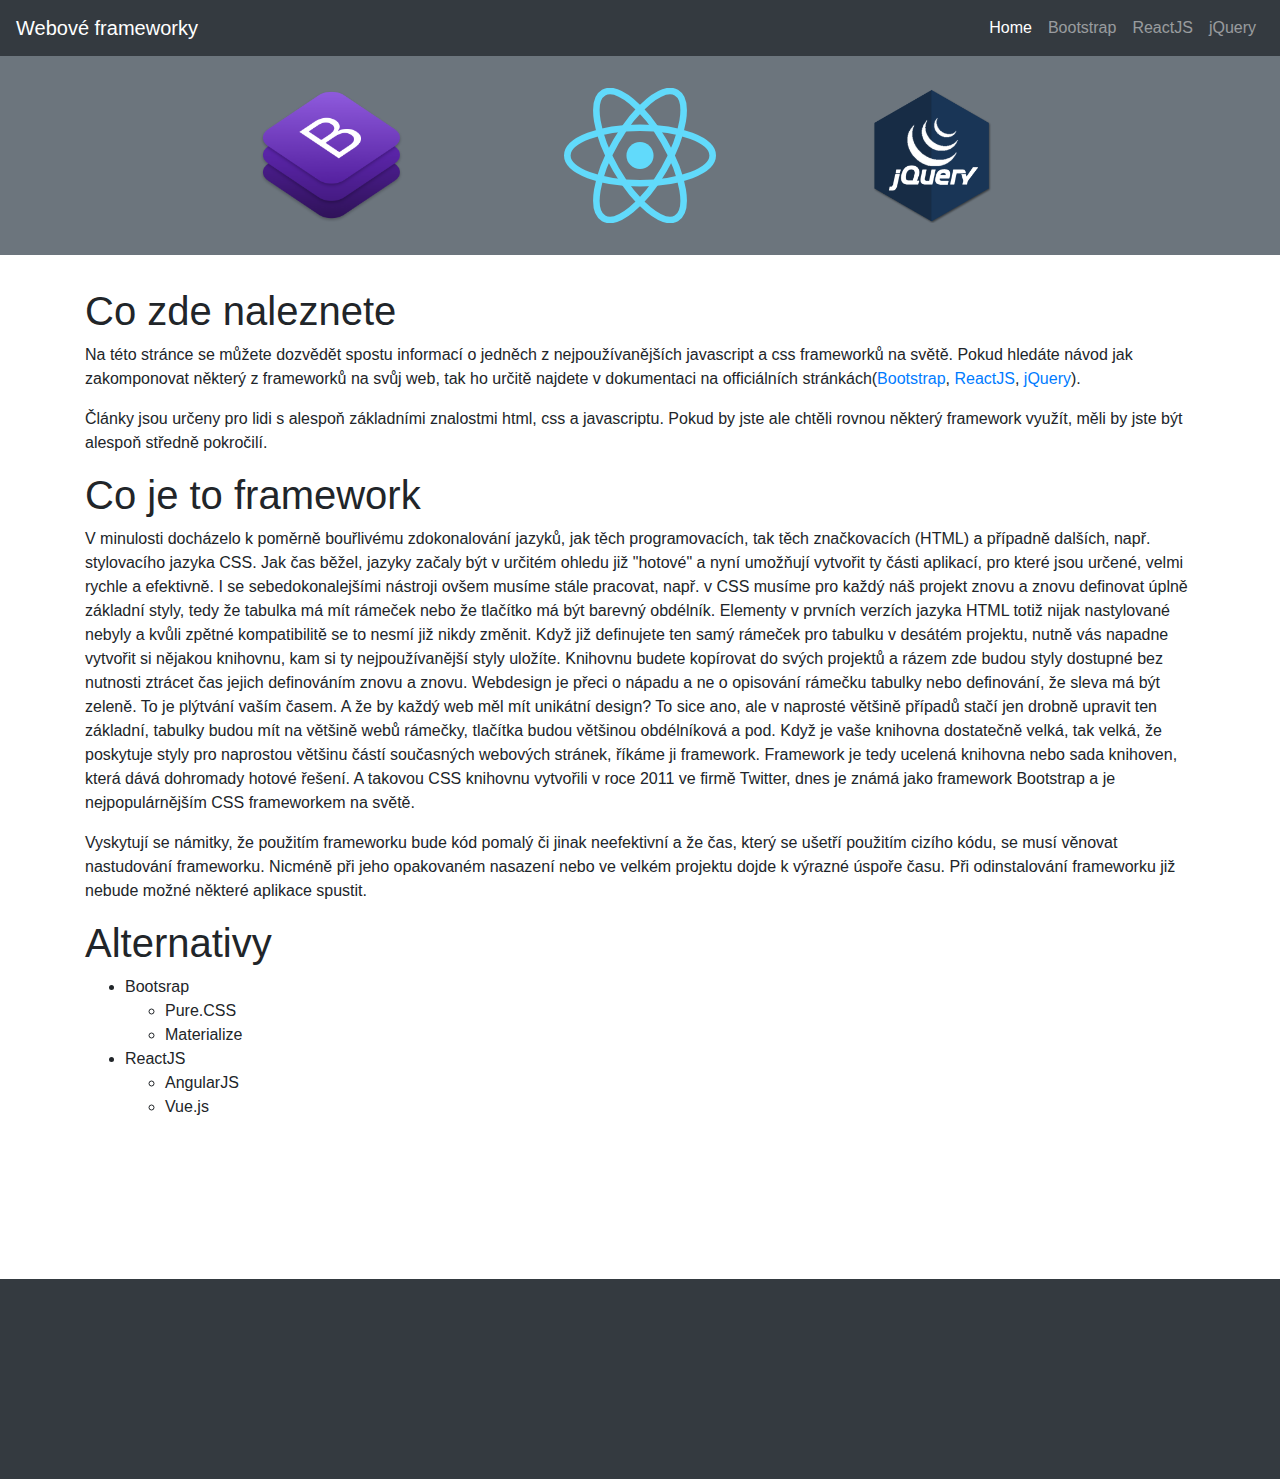
<file: index.html>
<!--</body><meta http-equiv="refresh" content="0; url=reactjs.html" />-->
<!--</body>-->
<!DOCTYPE html>
<html>
	<head>
		<meta charset="UTF-8">
		<meta name="viewport" content="width=device-width, initial-scale=1">
		<link rel="stylesheet" href="https://maxcdn.bootstrapcdn.com/bootstrap/4.0.0/css/bootstrap.min.css">
		<script src="https://ajax.googleapis.com/ajax/libs/jquery/3.3.1/jquery.min.js"></script>
		<script src="https://cdnjs.cloudflare.com/ajax/libs/popper.js/1.12.9/umd/popper.min.js"></script>
		<script src="https://maxcdn.bootstrapcdn.com/bootstrap/4.0.0/js/bootstrap.min.js"></script>
		<link rel="stylesheet" href="styles.css">
		<title>Webové frameworky</title>
		<style type="text/css"></style>
	</head>
	<body>
		
		<nav class="navbar navbar-expand-md bg-dark navbar-dark fixed-top">
			<a class="navbar-brand" href="index.html">Webové frameworky</a>
			<button class="navbar-toggler" type="button" data-toggle="collapse" data-target="#collapsibleNavbar">
			<span class="navbar-toggler-icon"></span>
			</button>
			<div class="collapse navbar-collapse" id="collapsibleNavbar">
				<ul class="navbar-nav ml-auto">
					<li class="nav-item">
						<a class="nav-link active" href="index.html">Home</a>
					</li>
					<li class="nav-item">
						<a class="nav-link" href="bootstrap.html">Bootstrap</a>
					</li>
					<li class="nav-item">
						<a class="nav-link" href="reactjs.html">ReactJS</a>
					</li>
					<li class="nav-item">
						<a class="nav-link" href="jquery.html">jQuery</a>
					</li>
				</ul>
			</div>
		</nav>
		<div class="container-fluid bg-secondary" id="framework">
			<div class="row">
				<div class="col-sm-4 col-12">
					<img id="framework_logo_i1" src="img/bootstrap_logo.png">
				</div>
				<div class="col-sm-4 col-12">
					<img id="framework_logo_i2" src="img/reactjs_logo.svg">
				</div>
				<div class="col-sm-4 col-12">
					<img id="framework_logo_i3" src="img/jquery_logo.gif">
				</div>
			</div>
		</div>
		<main class="container">
			<h1>Co zde naleznete</h1>
			<p>Na této stránce se můžete dozvědět spostu informací o jedněch z nejpoužívanějších javascript a css frameworků na světě. Pokud hledáte návod jak zakomponovat některý z frameworků na svůj web, tak ho určitě najdete v dokumentaci na officiálních stránkách(<a href="https://getbootstrap.com">Bootstrap</a>, <a href="https://reactjs.org">ReactJS</a>, <a href="https://jquery.com">jQuery</a>).
			</p>
			<p>Články jsou určeny pro lidi s alespoň základními znalostmi html, css a javascriptu. Pokud by jste ale chtěli rovnou některý framework využít, měli by jste být alespoň středně pokročilí.</p>
			<h1>Co je to framework</h1>
			<p>V minulosti docházelo k poměrně bouřlivému zdokonalování jazyků, jak těch programovacích, tak těch značkovacích (HTML) a případně dalších, např. stylovacího jazyka CSS. Jak čas běžel, jazyky začaly být v určitém ohledu již "hotové" a nyní umožňují vytvořit ty části aplikací, pro které jsou určené, velmi rychle a efektivně. I se sebedokonalejšími nástroji ovšem musíme stále pracovat, např. v CSS musíme pro každý náš projekt znovu a znovu definovat úplně základní styly, tedy že tabulka má mít rámeček nebo že tlačítko má být barevný obdélník. Elementy v prvních verzích jazyka HTML totiž nijak nastylované nebyly a kvůli zpětné kompatibilitě se to nesmí již nikdy změnit. Když již definujete ten samý rámeček pro tabulku v desátém projektu, nutně vás napadne vytvořit si nějakou knihovnu, kam si ty nejpoužívanější styly uložíte. Knihovnu budete kopírovat do svých projektů a rázem zde budou styly dostupné bez nutnosti ztrácet čas jejich definováním znovu a znovu. Webdesign je přeci o nápadu a ne o opisování rámečku tabulky nebo definování, že sleva má být zeleně. To je plýtvání vaším časem. A že by každý web měl mít unikátní design? To sice ano, ale v naprosté většině případů stačí jen drobně upravit ten základní, tabulky budou mít na většině webů rámečky, tlačítka budou většinou obdélníková a pod. Když je vaše knihovna dostatečně velká, tak velká, že poskytuje styly pro naprostou většinu částí současných webových stránek, říkáme ji framework. Framework je tedy ucelená knihovna nebo sada knihoven, která dává dohromady hotové řešení. A takovou CSS knihovnu vytvořili v roce 2011 ve firmě Twitter, dnes je známá jako framework Bootstrap a je nejpopulárnějším CSS frameworkem na světě.</p>
			<p>Vyskytují se námitky, že použitím frameworku bude kód pomalý či jinak neefektivní a že čas, který se ušetří použitím cizího kódu, se musí věnovat nastudování frameworku. Nicméně při jeho opakovaném nasazení nebo ve velkém projektu dojde k výrazné úspoře času. Při odinstalování frameworku již nebude možné některé aplikace spustit.
			</p>
			<h1>Alternativy</h1>
			<ul>
				<li>Bootsrap
					<ul>
						<li>Pure.CSS</li>
						<li>Materialize </li>
					</ul>
				</li>
				<li>ReactJS
					<ul>
						<li>AngularJS</li>
						<li>Vue.js</li>
					</ul>
				</li>
			
			<br><br><br><br><br><br>
		</main>
		<footer class="container-fluid bg-dark text-light">
		</footer>
		
		
		
		
		<script>
			$(document).ready(hide_header());
			$(window).resize(hide_header());	
			
			function hide_header() {
				if ($(this).width() < 567) {
					$('#framework').hide();
					$('main').css({"margin-top": "56px"});
				}
				else {
					$('#framework').show();
					$('main').css({"margin-top": "0"});
				}
			};
		</script>
	</body>
</html>
</file>
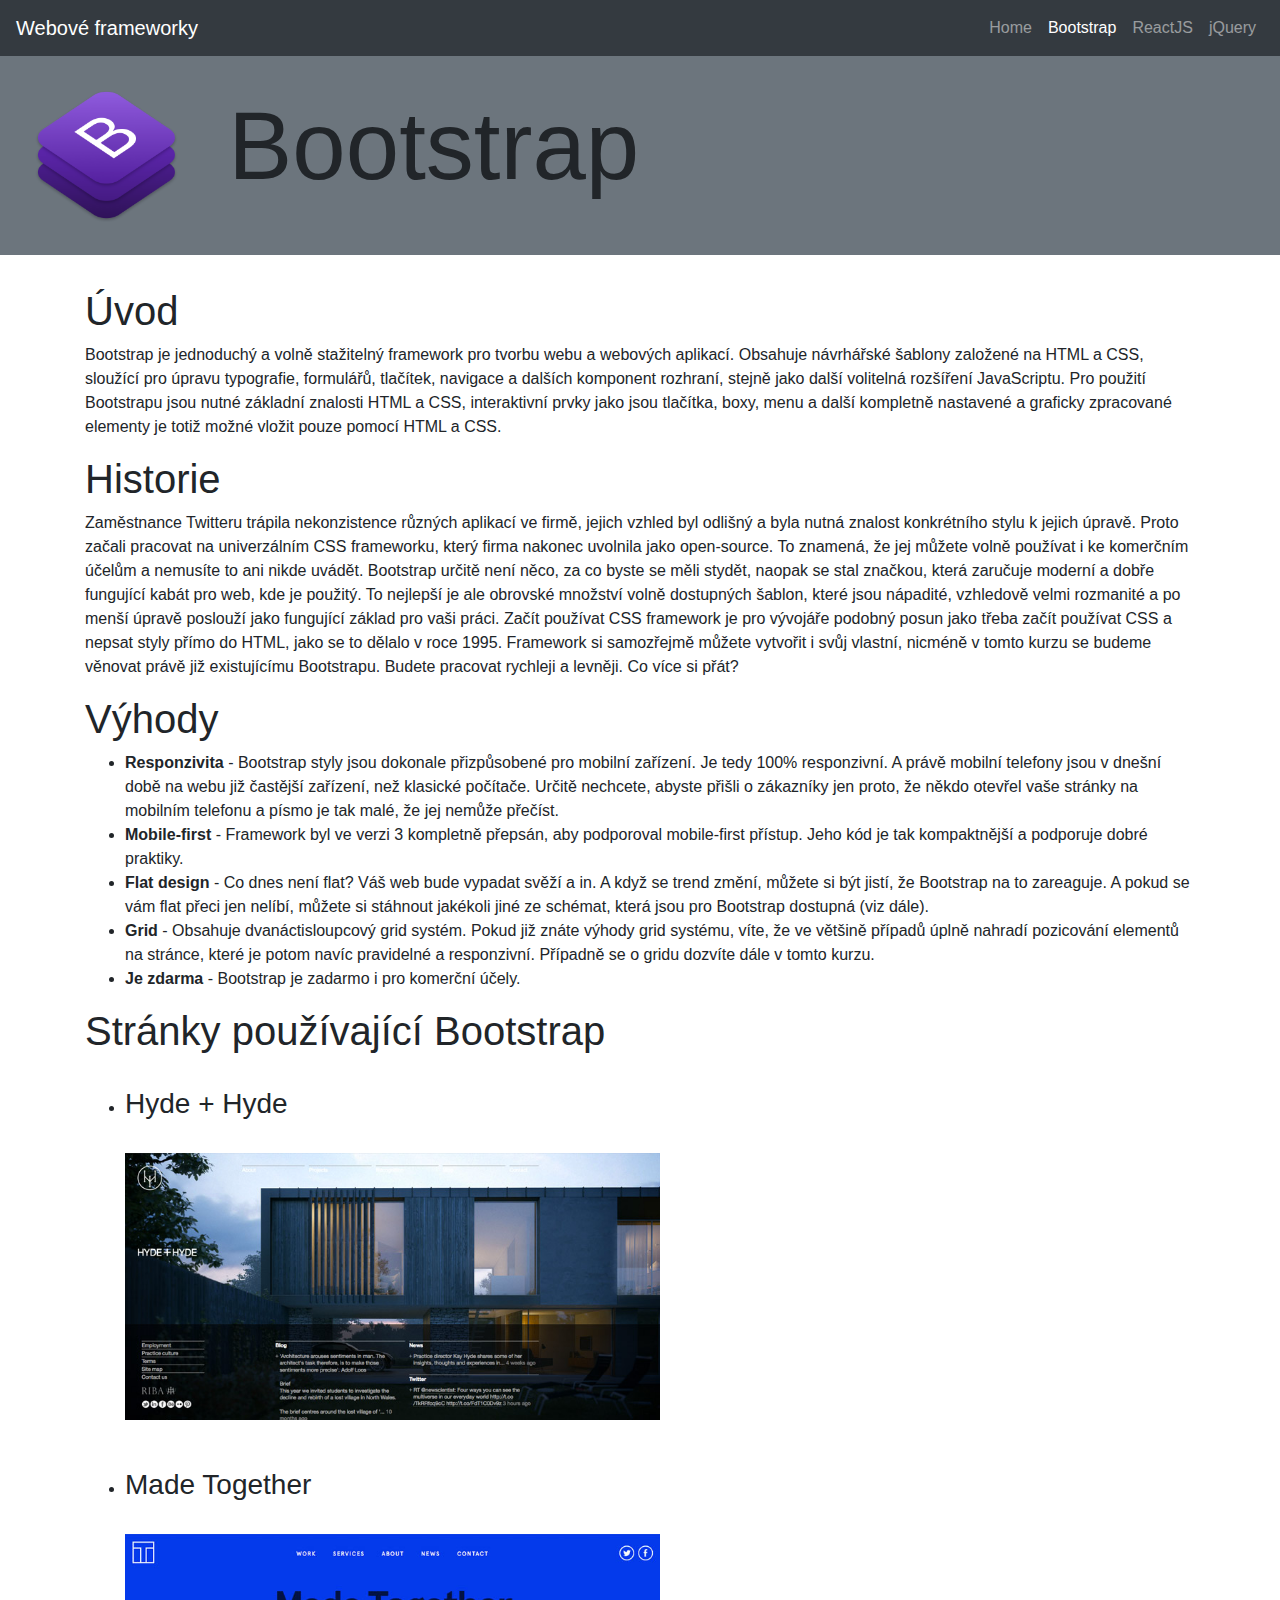
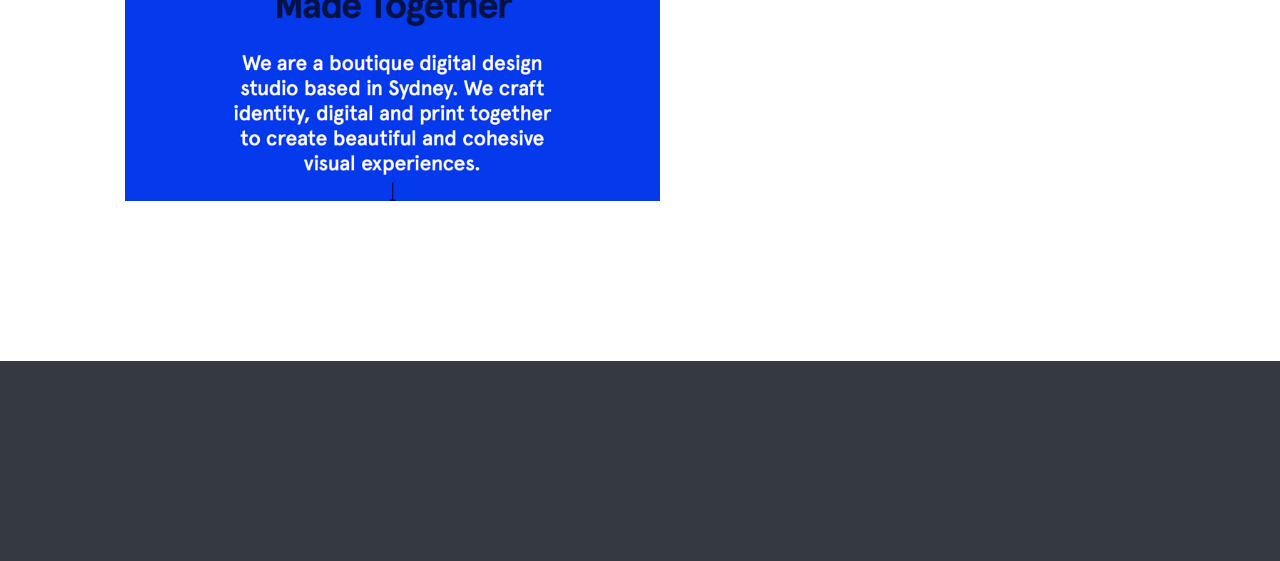
<file: bootstrap.html>
<!--</body>-->
<!DOCTYPE html>
<html>
	<head>
		<meta charset="UTF-8">
		<meta name="viewport" content="width=device-width, initial-scale=1">
		<link rel="stylesheet" href="https://maxcdn.bootstrapcdn.com/bootstrap/4.0.0/css/bootstrap.min.css">
		<script src="https://ajax.googleapis.com/ajax/libs/jquery/3.3.1/jquery.min.js"></script>
		<script src="https://cdnjs.cloudflare.com/ajax/libs/popper.js/1.12.9/umd/popper.min.js"></script>
		<script src="https://maxcdn.bootstrapcdn.com/bootstrap/4.0.0/js/bootstrap.min.js"></script>
		<link rel="stylesheet" href="styles.css">
		<title>Webové frameworky</title>
		<style type="text/css"></style>
	</head>
	<body>
		<nav class="navbar navbar-expand-md bg-dark navbar-dark fixed-top">
			<a class="navbar-brand" href="index.html">Webové frameworky</a>
			<button class="navbar-toggler" type="button" data-toggle="collapse" data-target="#collapsibleNavbar">
			<span class="navbar-toggler-icon"></span>
			</button>
			<div class="collapse navbar-collapse" id="collapsibleNavbar">
				<ul class="navbar-nav ml-auto">
					<li class="nav-item">
						<a class="nav-link" href="index.html">Home</a>
					</li>
					<li class="nav-item">
						<a class="nav-link active" href="bootstrap.html">Bootstrap</a>
					</li>
					<li class="nav-item">
						<a class="nav-link" href="reactjs.html">ReactJS</a>
					</li>
					<li class="nav-item">
						<a class="nav-link" href="jquery.html">jQuery</a>
					</li>
				</ul>
			</div>
		</nav>
		<div class="container-fluid bg-secondary" id="framework">
			<div class="row">
				<div class="col-lg-2 col-md">
					<img id="framework_logo" src="img/bootstrap_logo.png">
				</div>
				<div class="col-lg-10">
					<h1 id="framework_name" class="display-1">Bootstrap</h1>
				</div>
			</div>
		</div>
		<main class="container">
			<h1>Úvod</h1>
			<p>Bootstrap je jednoduchý a volně stažitelný framework pro tvorbu webu a webových aplikací. Obsahuje návrhářské šablony založené
				na HTML a CSS, sloužící pro úpravu typografie, formulářů, tlačítek, navigace a dalších komponent rozhraní, stejně jako
				další volitelná rozšíření JavaScriptu. Pro použití Bootstrapu jsou nutné základní znalosti HTML a CSS, interaktivní prvky
				jako jsou tlačítka, boxy, menu a další kompletně nastavené a graficky zpracované elementy je totiž možné vložit pouze
			pomocí HTML a CSS.</p>
			<h1>Historie</h1>
			<p>Zaměstnance Twitteru trápila nekonzistence různých aplikací ve firmě, jejich vzhled byl odlišný a byla nutná znalost konkrétního
				stylu k jejich úpravě. Proto začali pracovat na univerzálním CSS frameworku, který firma nakonec uvolnila jako open-source.
				To znamená, že jej můžete volně používat i ke komerčním účelům a nemusíte to ani nikde uvádět. Bootstrap určitě není něco,
				za co byste se měli stydět, naopak se stal značkou, která zaručuje moderní a dobře fungující kabát pro web, kde je použitý.
				To nejlepší je ale obrovské množství volně dostupných šablon, které jsou nápadité, vzhledově velmi rozmanité a po menší
				úpravě poslouží jako fungující základ pro vaši práci. Začít používat CSS framework je pro vývojáře podobný posun jako
				třeba začít používat CSS a nepsat styly přímo do HTML, jako se to dělalo v roce 1995. Framework si samozřejmě můžete vytvořit
				i svůj vlastní, nicméně v tomto kurzu se budeme věnovat právě již existujícímu Bootstrapu. Budete pracovat rychleji a
			levněji. Co více si přát?</p>
			<h1>Výhody</h1>
			<ul>
				<li>
					<b>Responzivita</b> - Bootstrap styly jsou dokonale přizpůsobené pro mobilní zařízení. Je tedy 100% responzivní. A právě
					mobilní telefony jsou v dnešní době na webu již častější zařízení, než klasické počítače. Určitě nechcete, abyste přišli
					o zákazníky jen proto, že někdo otevřel vaše stránky na mobilním telefonu a písmo je tak malé, že jej nemůže přečíst.
				</li>
				<li>
					<b>Mobile-first</b> - Framework byl ve verzi 3 kompletně přepsán, aby podporoval mobile-first přístup. Jeho kód je tak kompaktnější
					a podporuje dobré praktiky.
				</li>
				<li>
					<b>Flat design</b> - Co dnes není flat? Váš web bude vypadat svěží a in. A když se trend změní, můžete si být jistí, že
					Bootstrap na to zareaguje. A pokud se vám flat přeci jen nelíbí, můžete si stáhnout jakékoli jiné ze schémat, která jsou
					pro Bootstrap dostupná (viz dále).
				</li>
				<li>
					<b>Grid</b> - Obsahuje dvanáctisloupcový grid systém. Pokud již znáte výhody grid systému, víte, že ve většině případů úplně
					nahradí pozicování elementů na stránce, které je potom navíc pravidelné a responzivní. Případně se o gridu dozvíte dále
					v tomto kurzu.
				</li>
				<li>
					<b>Je zdarma</b> - Bootstrap je zadarmo i pro komerční účely.
				</li>
			</ul>
			<h1>Stránky používající Bootstrap</h1>
			<br>
			<ul id="web_examples_li">
				<li>
					<h3>Hyde + Hyde</h3>
				</li>
				<br>
				<a href="https://www.hydearchitects.com" target="_blank">
					<img class="web_examples_img" src="img/hyde+hyde.jpg">
				</a>
				<br>
				<br>
				<br>
				<li>
					<h3>Made Together</h3>
				</li>
				<br>
				<a href="http://madetogether.com.au" target="_blank">
					<img class="web_examples_img" src="img/made-together.jpg">
				</a>
			</ul>
			<br>
			<br>
			<br>
			<br>
			<br>
			<br>
		</main>
		<footer class="container-fluid bg-dark text-light">
		</footer>
	</body>
</html>
</file>
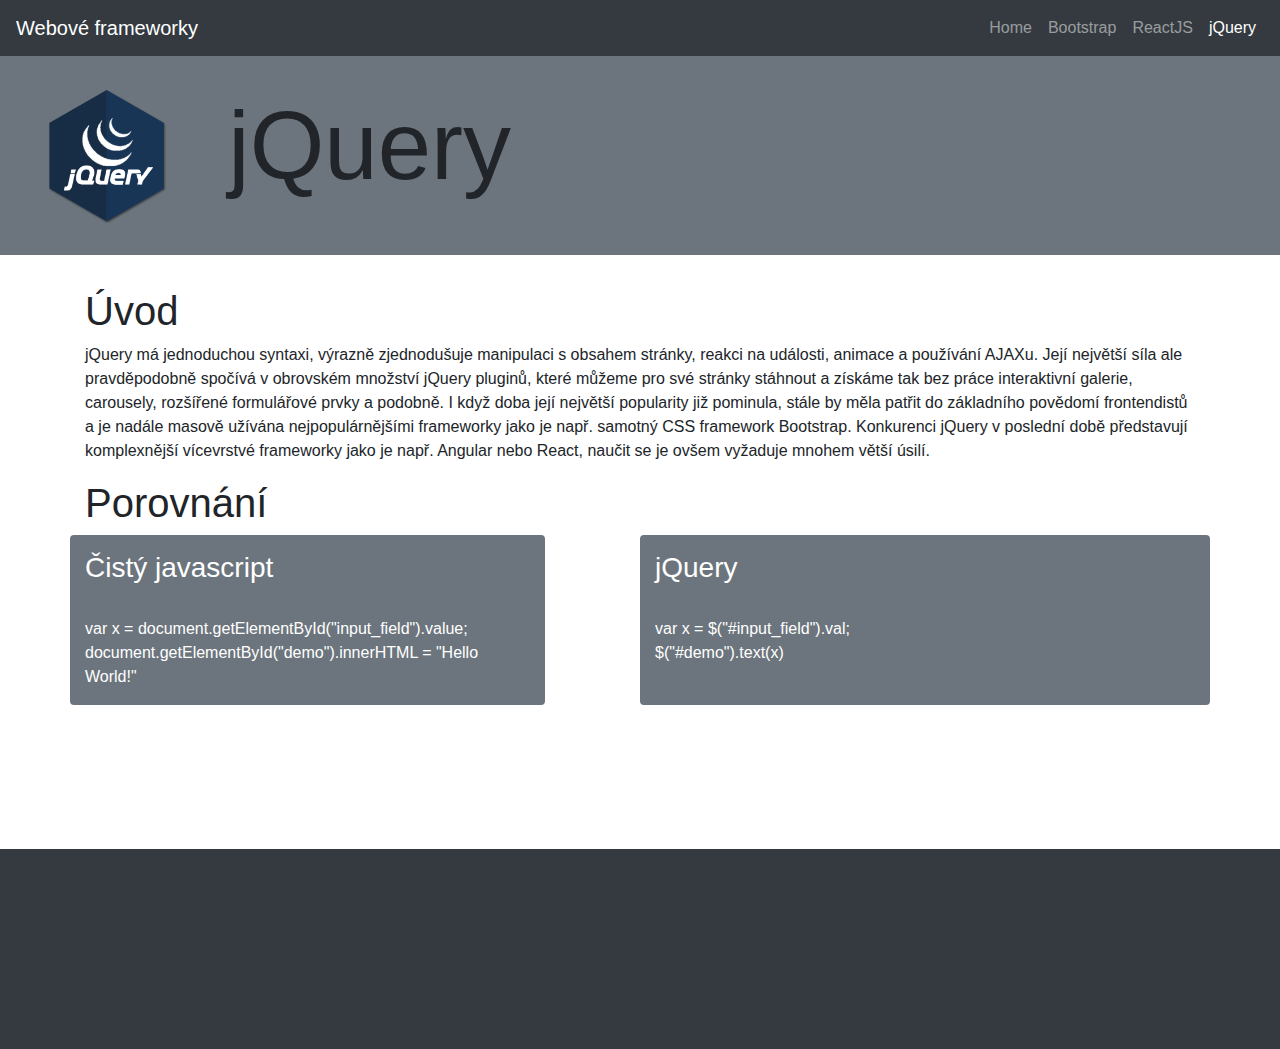
<file: jquery.html>
<!--</body>-->
<!DOCTYPE html>
<html>
  <head>
    <meta charset="UTF-8">
    <meta name="viewport" content="width=device-width, initial-scale=1">
    <link rel="stylesheet" href="https://maxcdn.bootstrapcdn.com/bootstrap/4.0.0/css/bootstrap.min.css">
    <script src="https://ajax.googleapis.com/ajax/libs/jquery/3.3.1/jquery.min.js"></script>
    <script src="https://cdnjs.cloudflare.com/ajax/libs/popper.js/1.12.9/umd/popper.min.js"></script>
    <script src="https://maxcdn.bootstrapcdn.com/bootstrap/4.0.0/js/bootstrap.min.js"></script>
    <link rel="stylesheet" href="styles.css">
    <title>Webové frameworky</title>
    <style type="text/css"></style>
  </head>
  <body>
    
    <nav class="navbar navbar-expand-md bg-dark navbar-dark fixed-top">
      <a class="navbar-brand" href="index.html">Webové frameworky</a>
      <button class="navbar-toggler" type="button" data-toggle="collapse" data-target="#collapsibleNavbar">
      <span class="navbar-toggler-icon"></span>
      </button>
      <div class="collapse navbar-collapse" id="collapsibleNavbar">
        <ul class="navbar-nav ml-auto">
          <li class="nav-item">
            <a class="nav-link" href="index.html">Home</a>
          </li>
          <li class="nav-item">
            <a class="nav-link" href="bootstrap.html">Bootstrap</a>
          </li>
          <li class="nav-item">
            <a class="nav-link" href="reactjs.html">ReactJS</a>
          </li>
          <li class="nav-item">
            <a class="nav-link active" href="jquery.html">jQuery</a>
          </li>
        </ul>
      </div>
    </nav>
    <div class="container-fluid bg-secondary" id="framework">
      <div class="row">
        <div class="col-lg-2 col-md"><img id="framework_logo" src="img/jquery_logo.gif"></div>
        <div class="col-lg-10"><h1 id="framework_name" class="display-1">jQuery</h1></div>
      </div>
    </div>
    <main class="container">
      <h1>Úvod</h1>
      <p>jQuery má jednoduchou syntaxi, výrazně zjednodušuje manipulaci s obsahem stránky, reakci na události, animace a používání AJAXu. Její největší síla ale pravděpodobně spočívá v obrovském množství jQuery pluginů, které můžeme pro své stránky stáhnout a získáme tak bez práce interaktivní galerie, carousely, rozšířené formulářové prvky a podobně. I když doba její největší popularity již pominula, stále by měla patřit do základního povědomí frontendistů a je nadále masově užívána nejpopulárnějšími frameworky jako je např. samotný CSS framework Bootstrap. Konkurenci jQuery v poslední době představují komplexnější vícevrstvé frameworky jako je např. Angular nebo React, naučit se je ovšem vyžaduje mnohem větší úsilí.</p>
      <h1></h1>
      <p>
      </p>
      <h1>Porovnání</h1>
      <div class="row">
        <div class="code col-lg-5 bg-secondary rounded text-white">
          <h3>Čistý javascript</h3>
          <br>
            var x = document.getElementById("input_field").value;
            <br>
            document.getElementById("demo").innerHTML = "Hello World!"
        </div>
        <!--MEZERA-->
        <div class="col-lg-1">
        </div>

        <div class="code col-lg-6 bg-secondary rounded text-white">
          <h3>jQuery</h3>
          <br>
            var x = $("#input_field").val;
            <br>
            $("#demo").text(x)
        </div>
      </div>



      <br><br><br><br><br><br>
    </main>
    <footer class="container-fluid bg-dark text-light">
    </footer>
  </body>
</html>
</file>
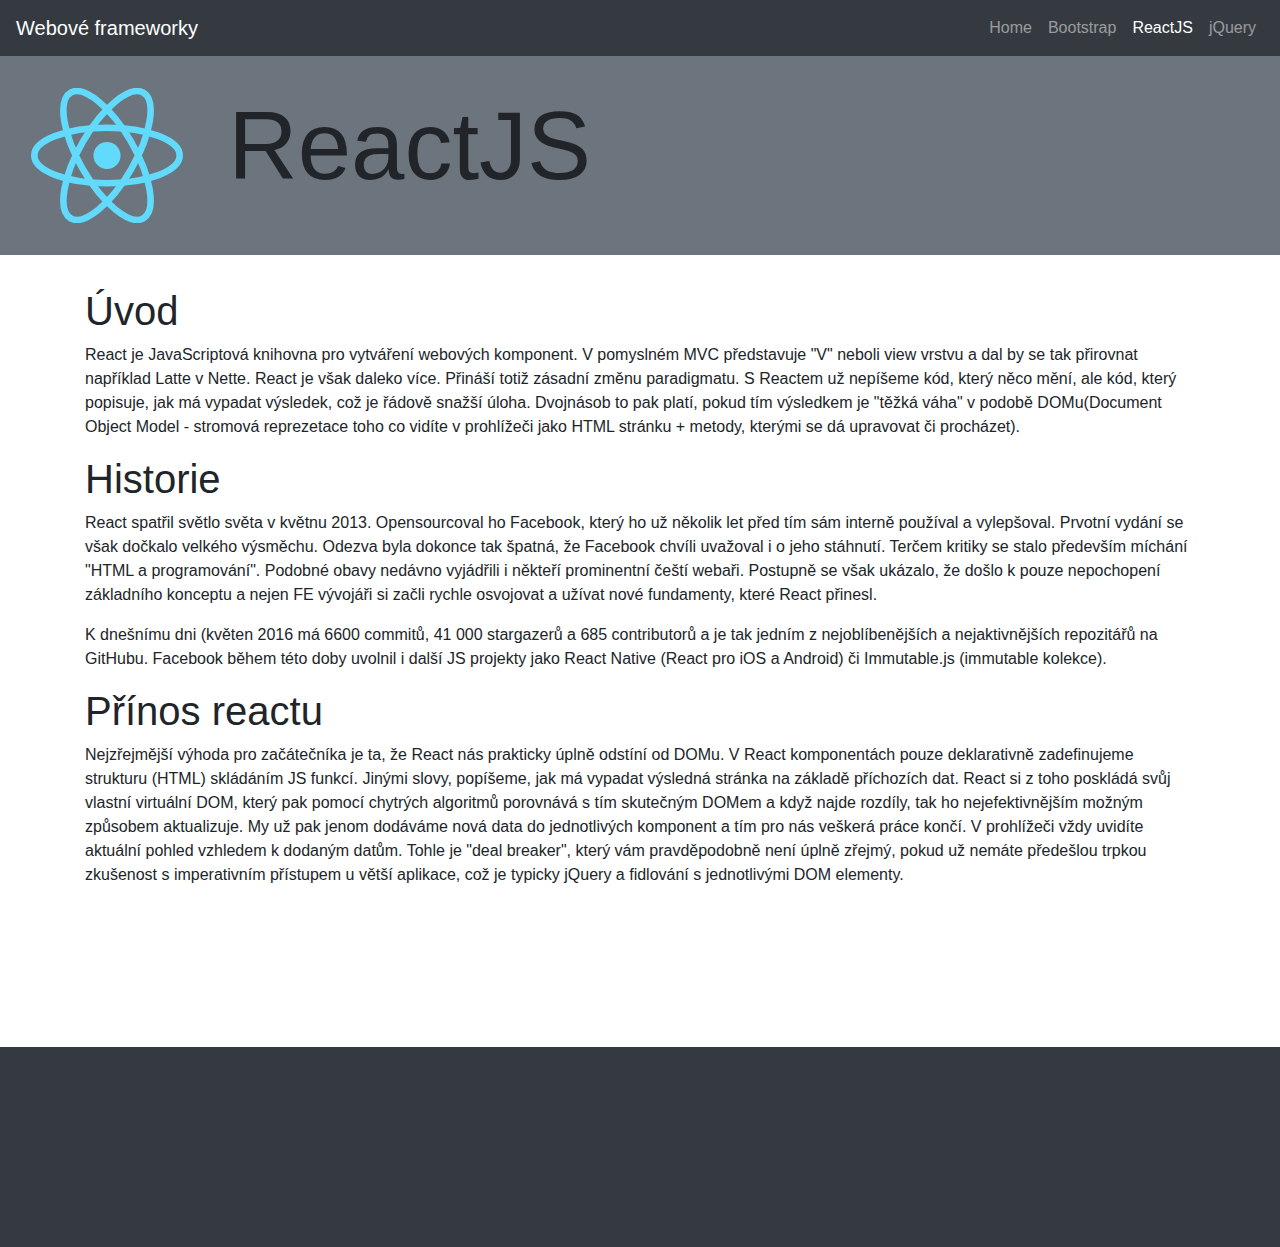
<file: reactjs.html>
<!--</body>-->
<!DOCTYPE html>
<html>
  <head>
    <meta charset="UTF-8">
    <meta name="viewport" content="width=device-width, initial-scale=1">
    <link rel="stylesheet" href="https://maxcdn.bootstrapcdn.com/bootstrap/4.0.0/css/bootstrap.min.css">
    <script src="https://ajax.googleapis.com/ajax/libs/jquery/3.3.1/jquery.min.js"></script>
    <script src="https://cdnjs.cloudflare.com/ajax/libs/popper.js/1.12.9/umd/popper.min.js"></script>
    <script src="https://maxcdn.bootstrapcdn.com/bootstrap/4.0.0/js/bootstrap.min.js"></script>
    <link rel="stylesheet" href="styles.css">
    <title>Webové frameworky</title>
    <style type="text/css"></style>
  </head>
  <body>
    
    <nav class="navbar navbar-expand-md bg-dark navbar-dark fixed-top">
      <a class="navbar-brand" href="index.html">Webové frameworky</a>
      <button class="navbar-toggler" type="button" data-toggle="collapse" data-target="#collapsibleNavbar">
      <span class="navbar-toggler-icon"></span>
      </button>
      <div class="collapse navbar-collapse" id="collapsibleNavbar">
        <ul class="navbar-nav ml-auto">
          <li class="nav-item">
            <a class="nav-link" href="index.html">Home</a>
          </li>
          <li class="nav-item">
            <a class="nav-link" href="bootstrap.html">Bootstrap</a>
          </li>
          <li class="nav-item">
            <a class="nav-link active" href="reactjs.html">ReactJS</a>
          </li>
          <li class="nav-item">
            <a class="nav-link" href="jquery.html">jQuery</a>
          </li>
        </ul>
      </div>
    </nav>

    <div class="container-fluid bg-secondary" id="framework">
      <div class="row">
        <div class="col-lg-2 col-md"><img id="framework_logo" src="img/reactjs_logo.svg"></div>
        <div class="col-lg-10"><h1 id="framework_name" class="display-1">ReactJS</h1></div>
      </div>
    </div>

    <main class="container">
      <h1>Úvod</h1>
      <p>React je JavaScriptová knihovna pro vytváření webových komponent. V pomyslném MVC představuje "V" neboli view vrstvu a dal by se tak přirovnat například Latte v Nette. React je však daleko více. Přináší totiž zásadní změnu paradigmatu. S Reactem už nepíšeme kód, který něco mění, ale kód, který popisuje, jak má vypadat výsledek, což je řádově snažší úloha. Dvojnásob to pak platí, pokud tím výsledkem je "těžká váha" v podobě DOMu(Document Object Model - stromová reprezetace toho co vidíte v prohlížeči jako HTML stránku + metody, kterými se dá upravovat či procházet).
      </p>
      <h1>Historie</h1>
      <p>React spatřil světlo světa v květnu 2013. Opensourcoval ho Facebook, který ho už několik let před tím sám interně používal a vylepšoval. Prvotní vydání se však dočkalo velkého výsměchu. Odezva byla dokonce tak špatná, že Facebook chvíli uvažoval i o jeho stáhnutí. Terčem kritiky se stalo především míchání "HTML a programování". Podobné obavy nedávno vyjádřili i někteří prominentní čeští webaři. Postupně se však ukázalo, že došlo k pouze nepochopení základního konceptu a nejen FE vývojáři si začli rychle osvojovat a užívat nové fundamenty, které React přinesl.
      </p>
      <p>
        K dnešnímu dni (květen 2016 má 6600 commitů, 41 000 stargazerů a 685 contributorů a je tak jedním z nejoblíbenějších a nejaktivnějších repozitářů na GitHubu. Facebook během této doby uvolnil i další JS projekty jako React Native (React pro iOS a Android) či Immutable.js (immutable kolekce).
      </p>
      <h1>Přínos reactu</h1>
      <p>Nejzřejmější výhoda pro začátečníka je ta, že React nás prakticky úplně odstíní od DOMu. V React komponentách pouze deklarativně zadefinujeme strukturu (HTML) skládáním JS funkcí. Jinými slovy, popíšeme, jak má vypadat výsledná stránka na základě příchozích dat. React si z toho poskládá svůj vlastní virtuální DOM, který pak pomocí chytrých algoritmů porovnává s tím skutečným DOMem a když najde rozdíly, tak ho nejefektivnějším možným způsobem aktualizuje. My už pak jenom dodáváme nová data do jednotlivých komponent a tím pro nás veškerá práce končí. V prohlížeči vždy uvidíte aktuální pohled vzhledem k dodaným datům. Tohle je "deal breaker", který vám pravděpodobně není úplně zřejmý, pokud už nemáte předešlou trpkou zkušenost s imperativním přístupem u větší aplikace, což je typicky jQuery a fidlování s jednotlivými DOM elementy.
      </p>
      <br><br><br><br><br><br>
    </main>
    <footer class="container-fluid bg-dark text-light">
    </footer>
  </body>
</html>
</file>
<file: styles.css>
a {text-decoration: none;}
main {padding-top: 2em}
button:focus {outline: 0;}
footer {height: 200px}

/*
#web_examples_li {
	list-style-type:none;
}
*/

.web_examples_img {
	width: 50%;
	-webkit-transition: opacity 0.3s;
    transition: opacity 0.3s;
}
.web_examples_img:hover {
	opacity: 0.8;
}
.code {
	padding-top: 1rem;
	padding-bottom: 1rem;

}



#framework {padding-top: 2em; padding-bottom: 2em; margin-top: 56px}
#framework_logo, #framework_logo_i1, #framework_logo_i2, #framework_logo_i3 {
	height: 135px;
	display: block;
    margin-left: auto;
    margin-right: auto;}
#framework_logo_i1{
	margin-left: auto;
    margin-right: 0;}
#framework_logo_i3{
	margin-left: 0;
    margin-right: auto;}

@media screen and (max-width: 450px){
	.display-1 {font-size: 5rem;}
}
@media screen and (max-width: 400px){
	.display-1 {font-size: 4rem; text-align: center;}
}
@media screen and (max-width: 992px){
	#framework_name {
		text-align:center;
	}
	.web_examples_img {
		width: 90%;
		}
}

@media screen and (max-width: 576px){
	#framework_logo_i1, #framework_logo_i3 {
		margin-left: auto;
		margin-right: auto;
	}
}
</file>
